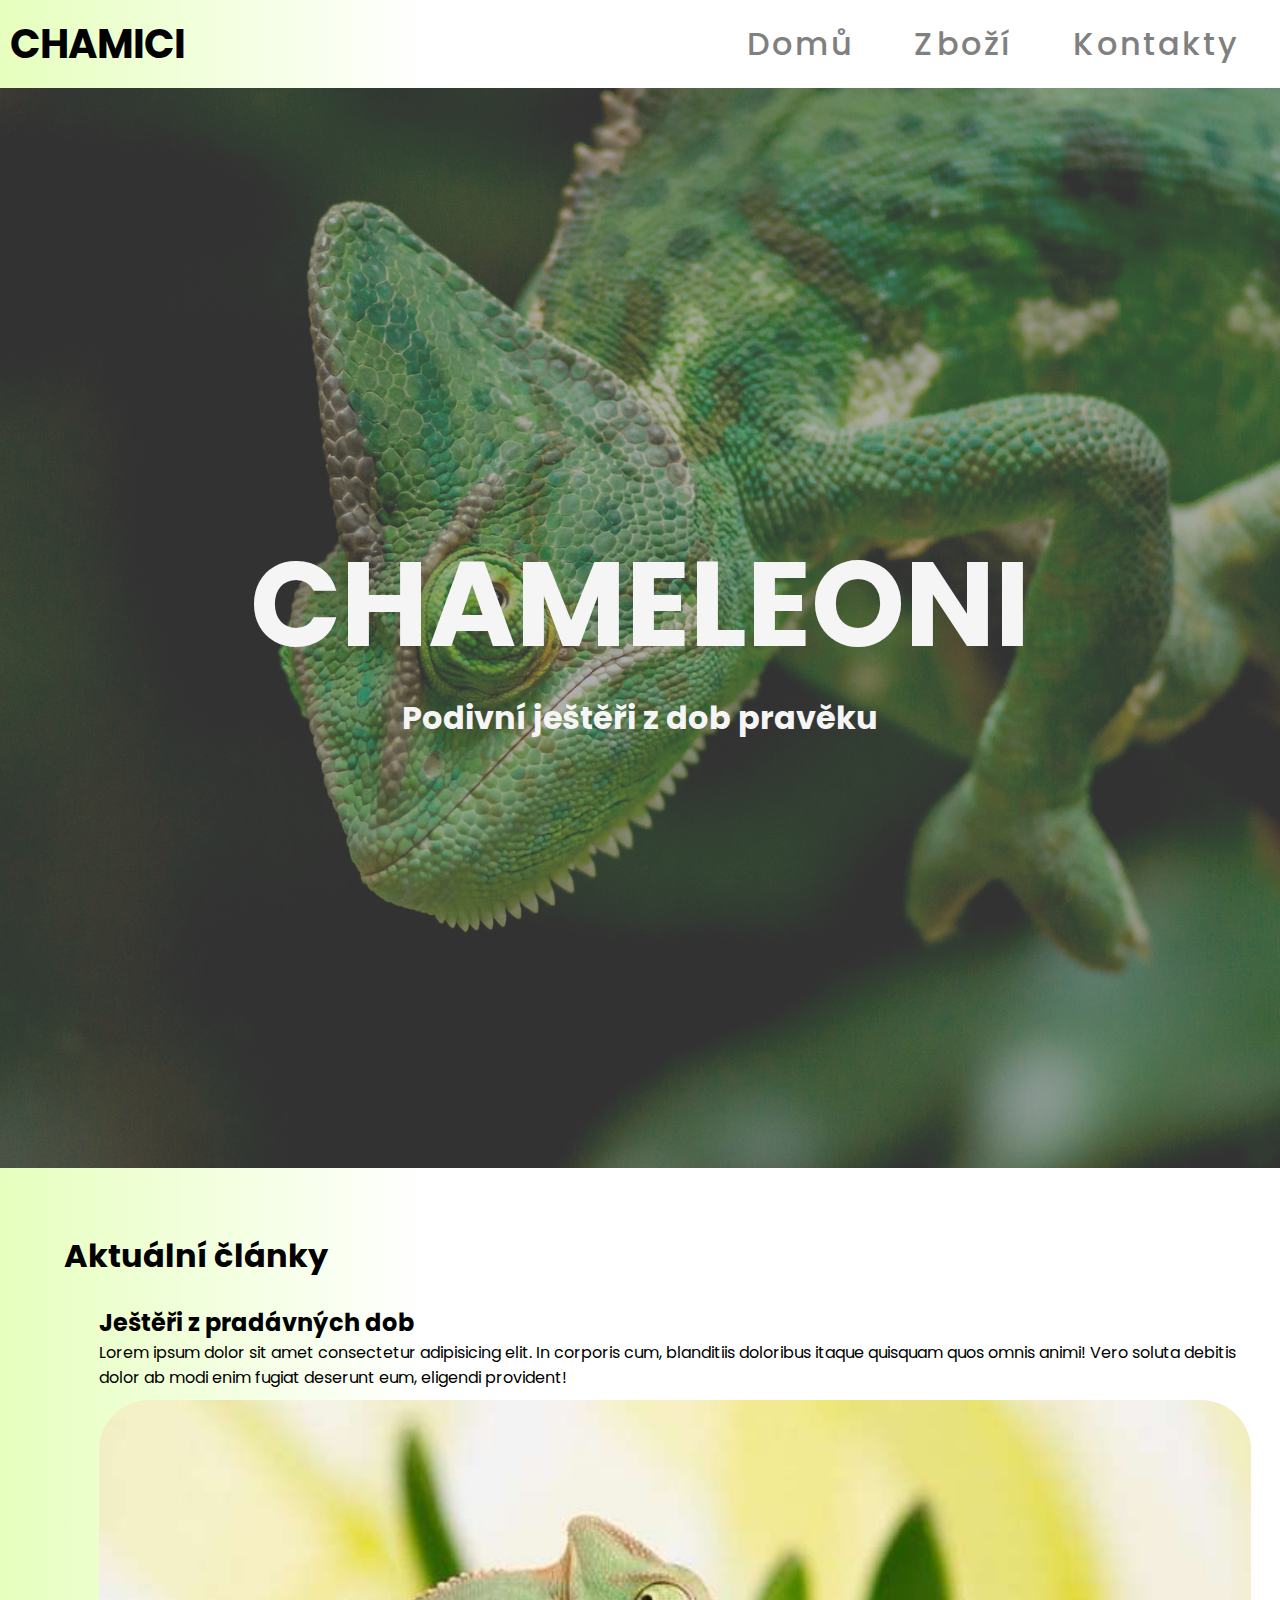
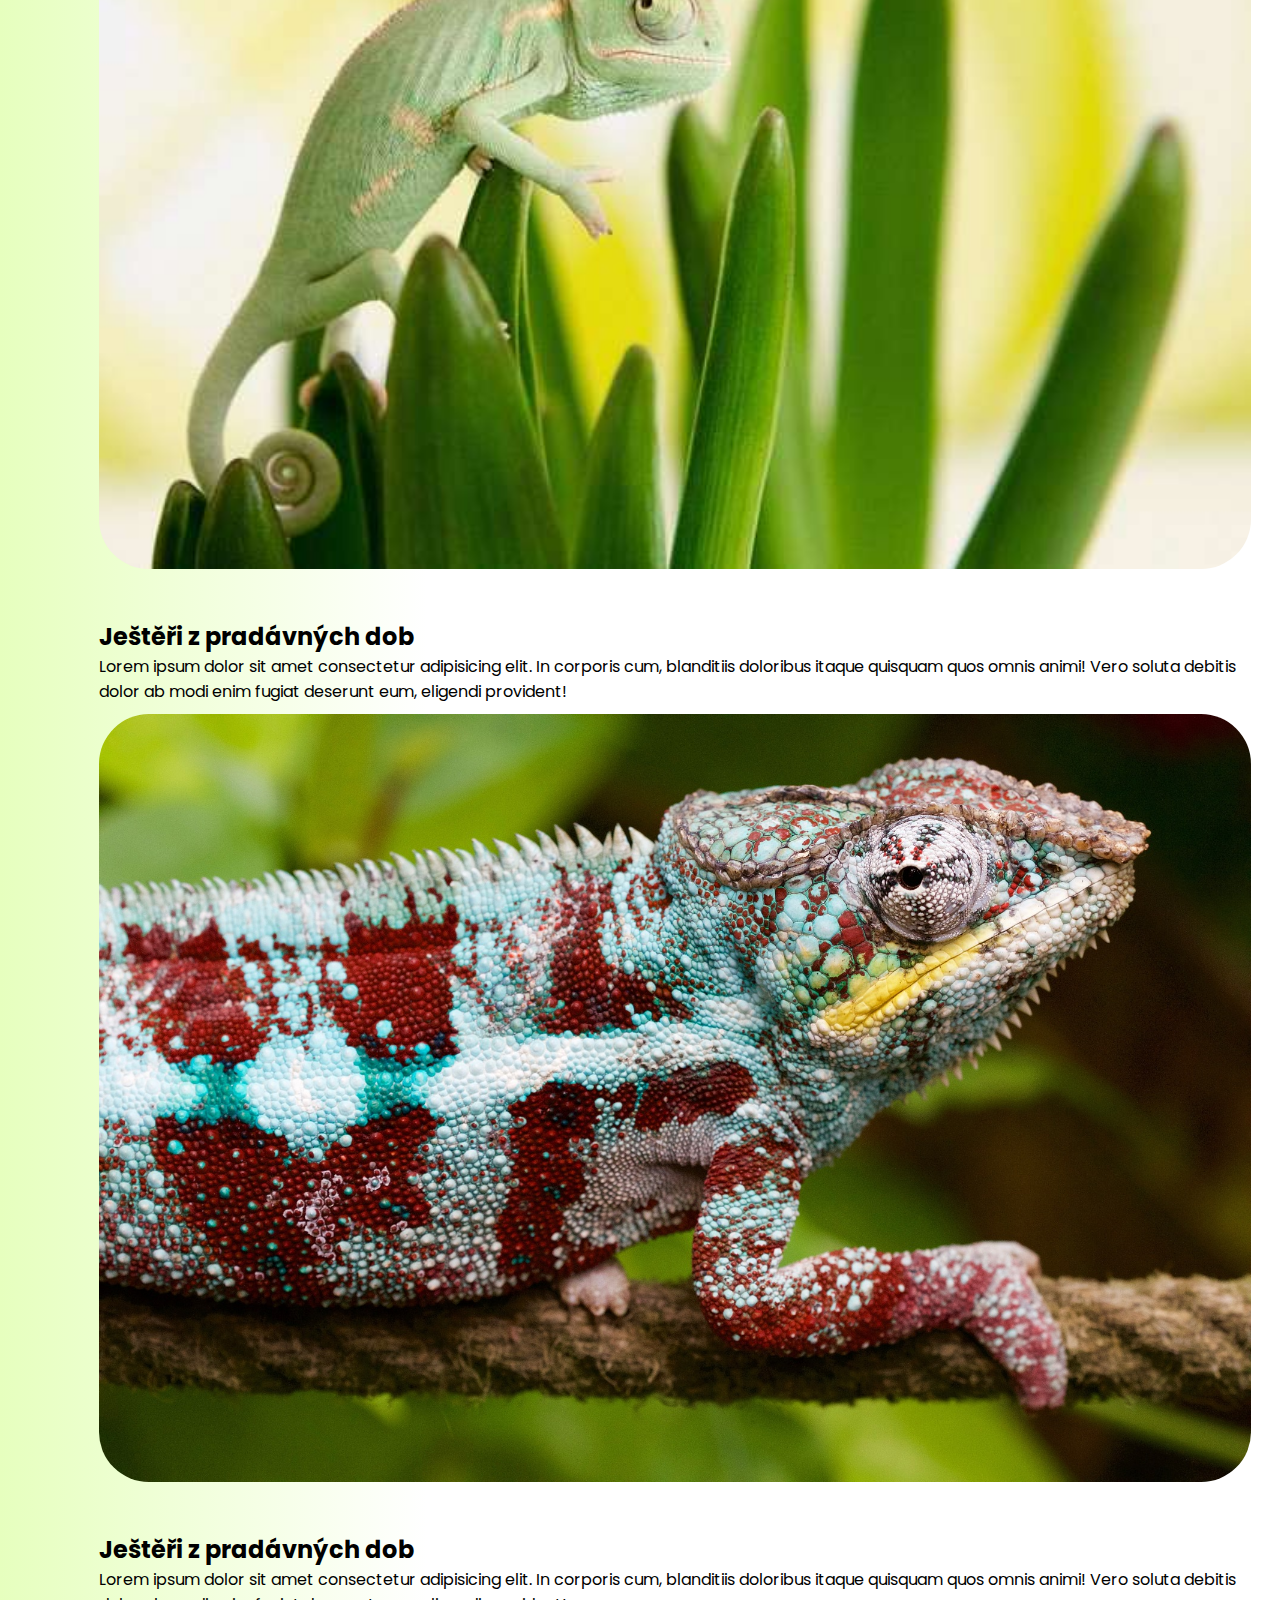
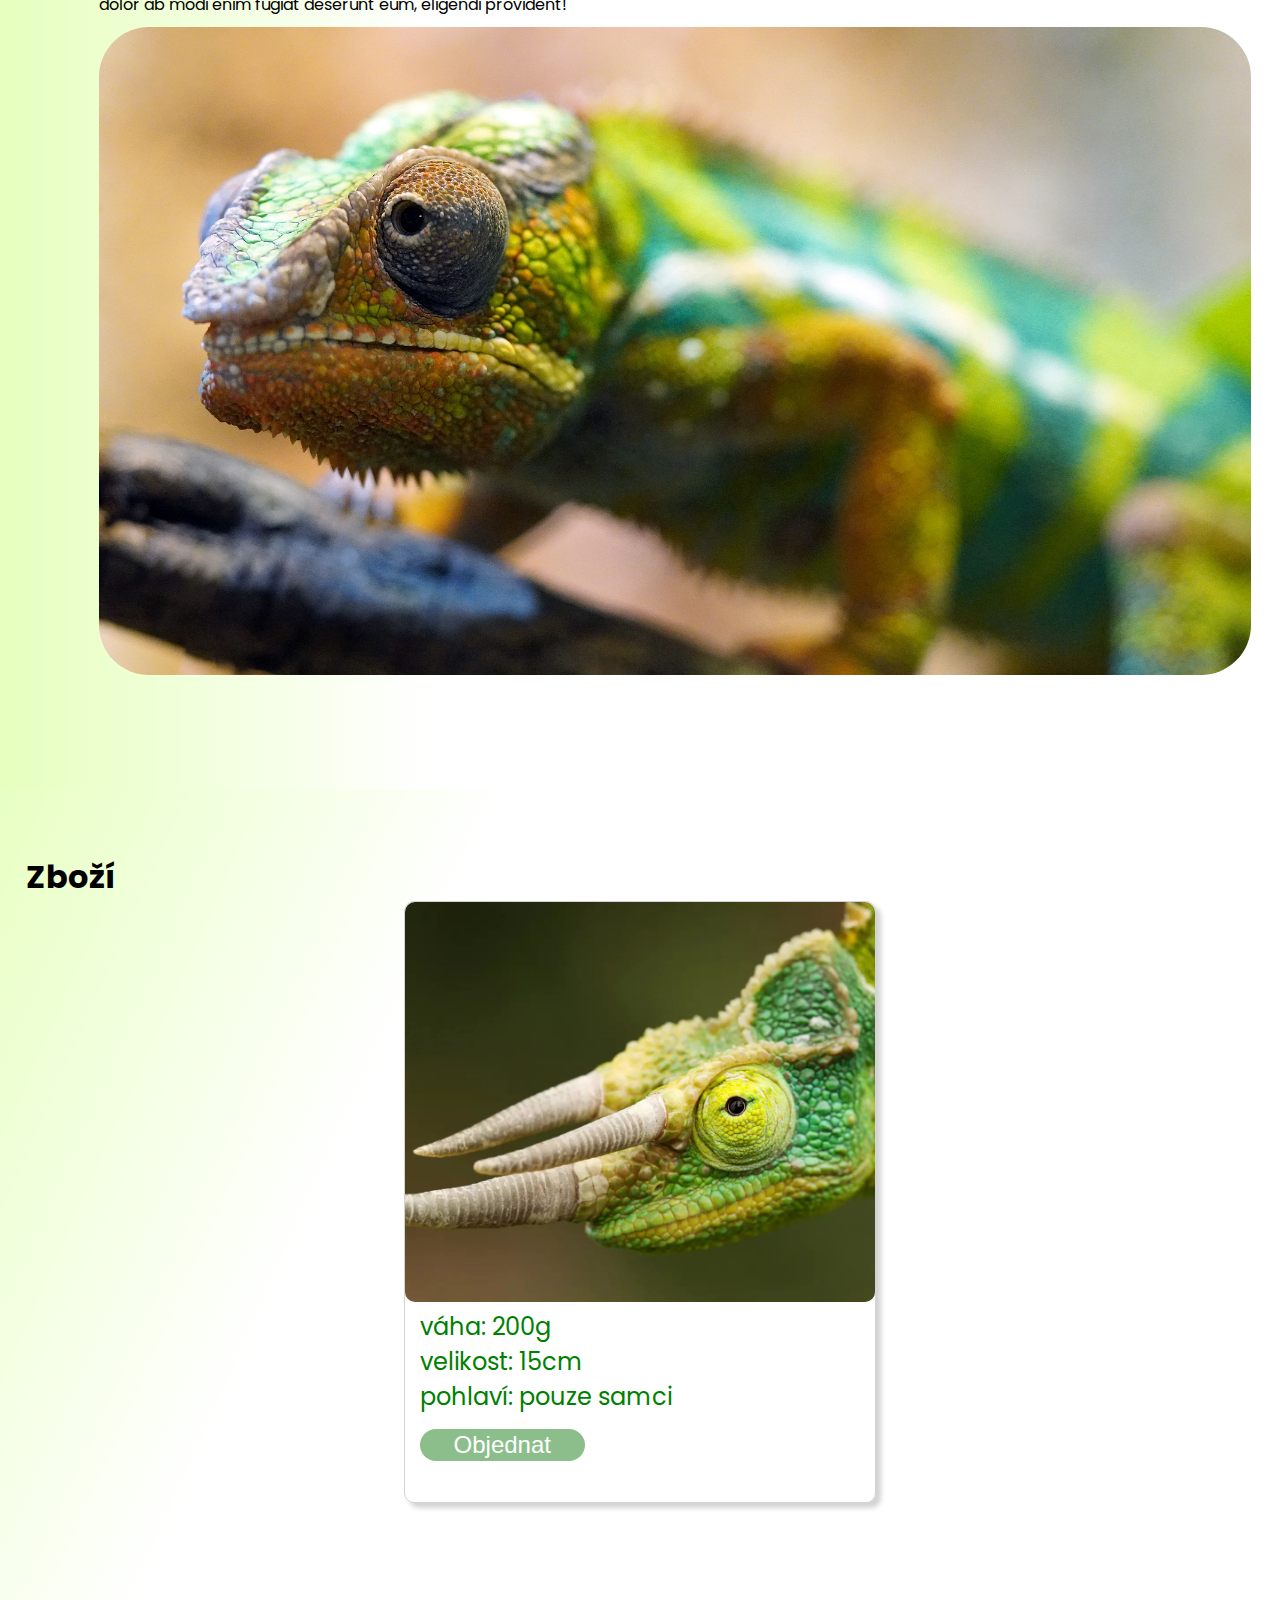
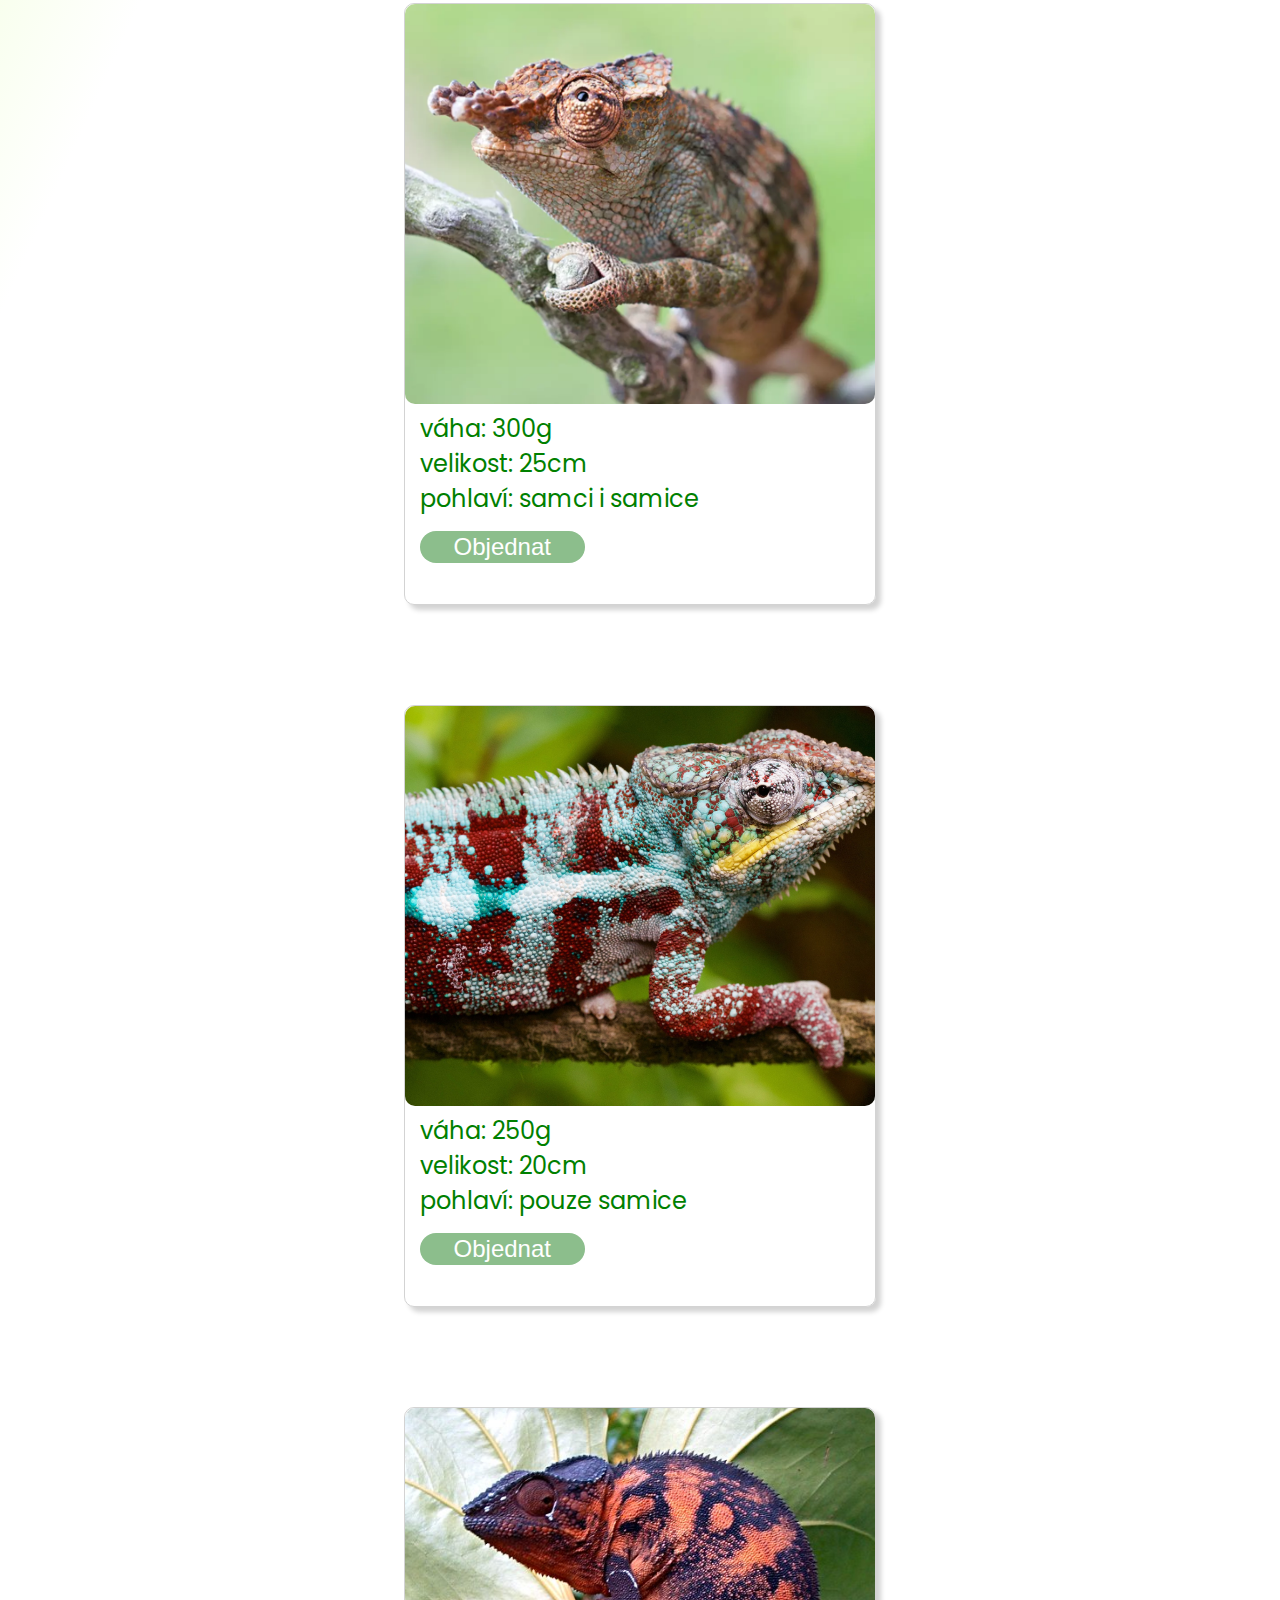
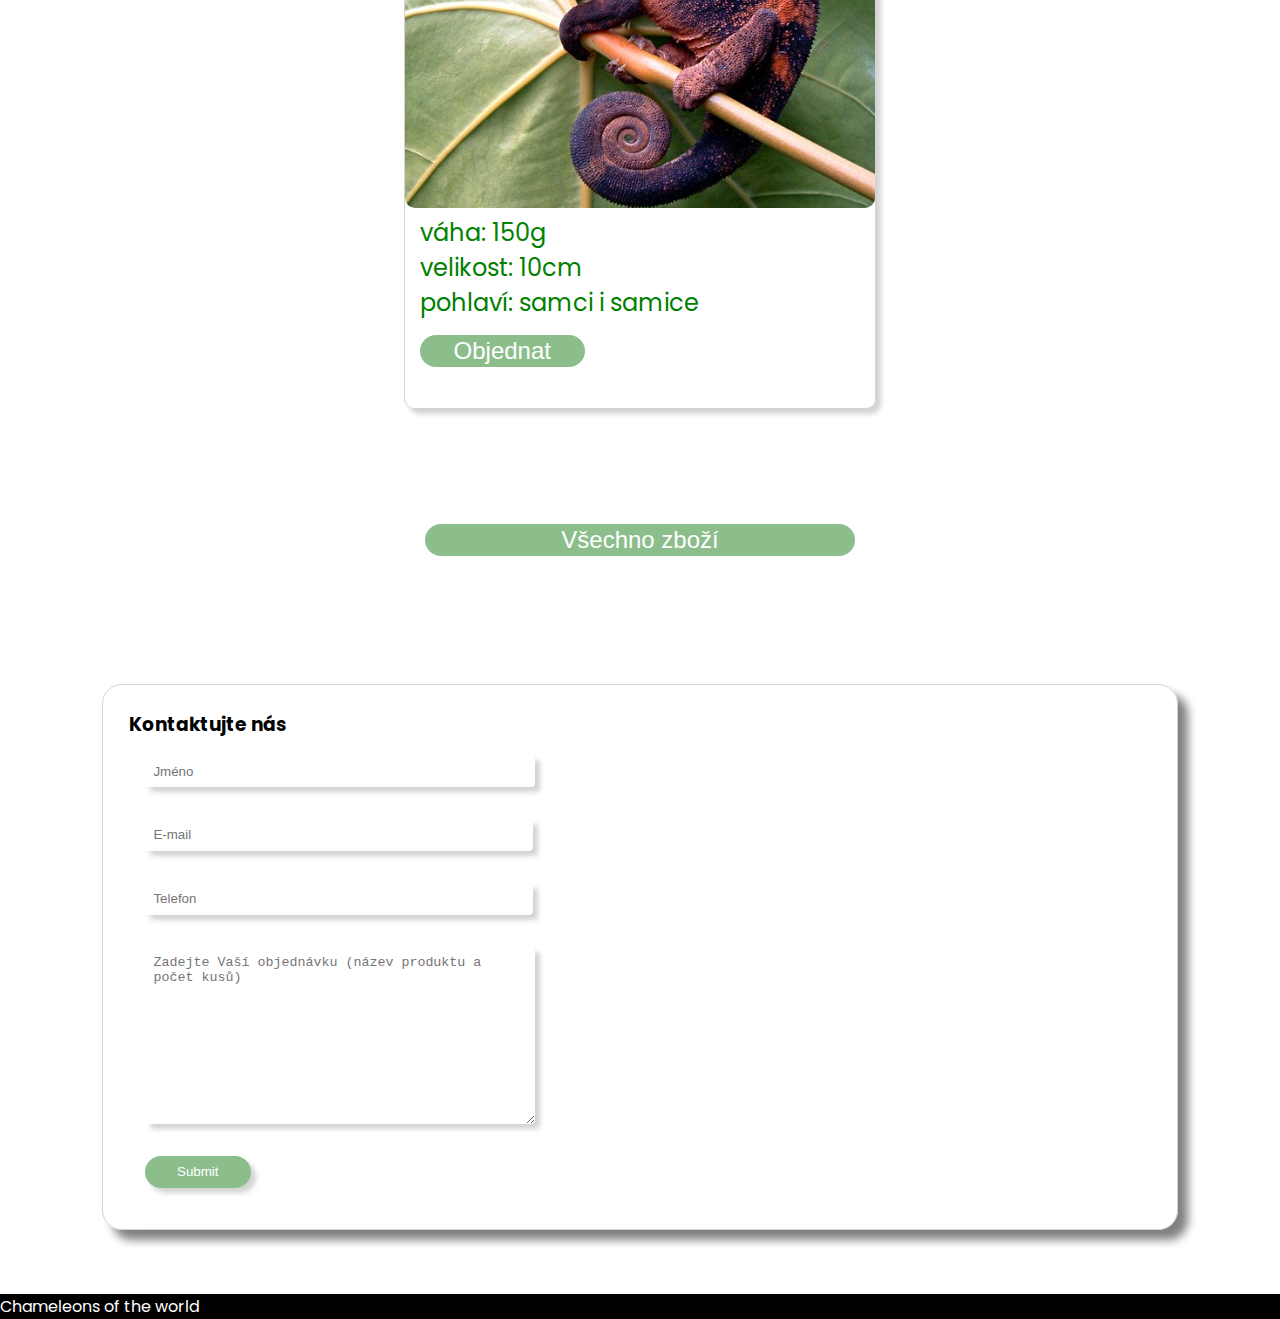
<file: Index.html>
<!DOCTYPE html>
<html lang="en">

<head>
    <meta charset="UTF-8">
    <meta name="viewport" content="width=device-width, initial-scale=1.0">
    <link rel="stylesheet" href="style.css">
</head>

<body>
    <section class="pozadi">
        <header>
            <nav>
                <h1>CHAMICI</h1>
                <div class="nav-list">
                    <ul>
                        <li><a href="index.html" data-after="Home">Domů</a></li>
                        <li><a href="zbozi.html" data-after="Zbozi">Zboží</a></li>
                        <li><a href="index.html#kontakty" data-after="Kontakty">Kontakty</a></li>
                    </ul>
                </div>
            </nav>
        </header>

        <section id="hero">
            <div class="hero-container">
                <h2>CHAMELEONI</h2>
                <h3>Podivní ještěři z dob pravěku</h3>
            </div>
        </section>
        <section class="text" id="text">
            <h4>Aktuální články</h4>
            <article>
                <a href="clanek.html">
                    <div class="clanek">
                        <h5>Ještěři z pradávných dob</h5>
                        <p>Lorem ipsum dolor sit amet consectetur adipisicing elit. In corporis cum, blanditiis
                            doloribus itaque quisquam quos omnis animi! Vero soluta debitis dolor ab modi enim fugiat
                            deserunt eum, eligendi provident!</p>
                        <img src="jemenak.jpg">
                    </div>
                </a>
                <a href="clanek.html">
                    <div class="clanek">
                        <h5>Ještěři z pradávných dob</h5>
                        <p>Lorem ipsum dolor sit amet consectetur adipisicing elit. In corporis cum, blanditiis
                            doloribus itaque quisquam quos omnis animi! Vero soluta debitis dolor ab modi enim fugiat
                            deserunt eum, eligendi provident!</p>
                        <img src="nature-1643681_1920.jpg">
                    </div>
                </a>
                <a href="clanek.html">
                    <div class="clanek">
                        <h5>Ještěři z pradávných dob</h5>
                        <p>Lorem ipsum dolor sit amet consectetur adipisicing elit. In corporis cum, blanditiis
                            doloribus itaque quisquam quos omnis animi! Vero soluta debitis dolor ab modi enim fugiat
                            deserunt eum, eligendi provident!</p>
                        <img src="reptile-7722810_1920.jpg">
                    </div>

                </a>
            </article>
        </section>
    </section>
    <section class="druhy" id="druhy">
        <h4>Zboží</h4>
        <article class="obrazky">
            <div class="obrazek">
                <a><img src="trioceros.webp"></a>
                <p>váha: 200g</p>
                <p>velikost: 15cm</p>
                <p>pohlaví: pouze samci</p>
                <a href="#kontakty"><button>Objednat</button></a>
            </div>
            <div class="obrazek">
                <a><img src="brachy.webp"></a>
                <p>váha: 300g</p>
                <p>velikost: 25cm</p>
                <p>pohlaví: samci i samice</p>
                <a href="#kontakty"><button>Objednat</button></a>
            </div>
            <div class="obrazek">
                <a><img src="nature-1643681_1920.jpg"></a>
                <p>váha: 250g</p>
                <p>velikost: 20cm</p>
                <p>pohlaví: pouze samice</p>
                <a href="#kontakty"><button>Objednat</button></a>
            </div>
            <div class="obrazek">
                <a><img src="Chameleon02.jpg"></a>
                <p>váha: 150g</p>
                <p>velikost: 10cm</p>
                <p>pohlaví: samci i samice</p>
                <a href="#kontakty"><button>Objednat</button></a>
            </div>
        </article>
        <a href="zbozi.html" class="idk"><button>Všechno zboží</button></a>
    </section>
    <section class="kon-container" id="kontakty">
        <form method="GET" action="">
            <div class="input">
                <h3>Kontaktujte nás</h3>
                <input type="text" name="jmeno" placeholder="Jméno" required>
                <div class="kontaky">
                    <input type="email" class="input2" name="email" placeholder="E-mail" required>
                    <input type="tel" class="input2" name="telefon" placeholder="Telefon">
                </div>
                <textarea name="Dlouhý text" placeholder="Zadejte Vaší objednávku (název produktu a počet kusů)"
                    required></textarea>
                <input type="submit" placeholder="Odeslat">
            </div>
        </form>
        <iframe
            src="https://www.google.com/maps/embed?pb=!1m18!1m12!1m3!1d906.0303357225592!2d15.779240772508235!3d50.03682662131389!2m3!1f0!2f0!3f0!3m2!1i1024!2i768!4f13.1!3m3!1m2!1s0x470dcced2c0f99a9%3A0x13e68abed8193137!2sSP%C5%A0E%20a%20VO%C5%A0%20Pardubice!5e0!3m2!1scs!2scz!4v1681191741926!5m2!1scs!2scz"
            width="600" height="450" style="border:0;" allowfullscreen="" loading="lazy"
            referrerpolicy="no-referrer-when-downgrade"></iframe>
    </section>

    <footer>
        <p>Chameleons of the world</p>
    </footer>
</body>
</file>
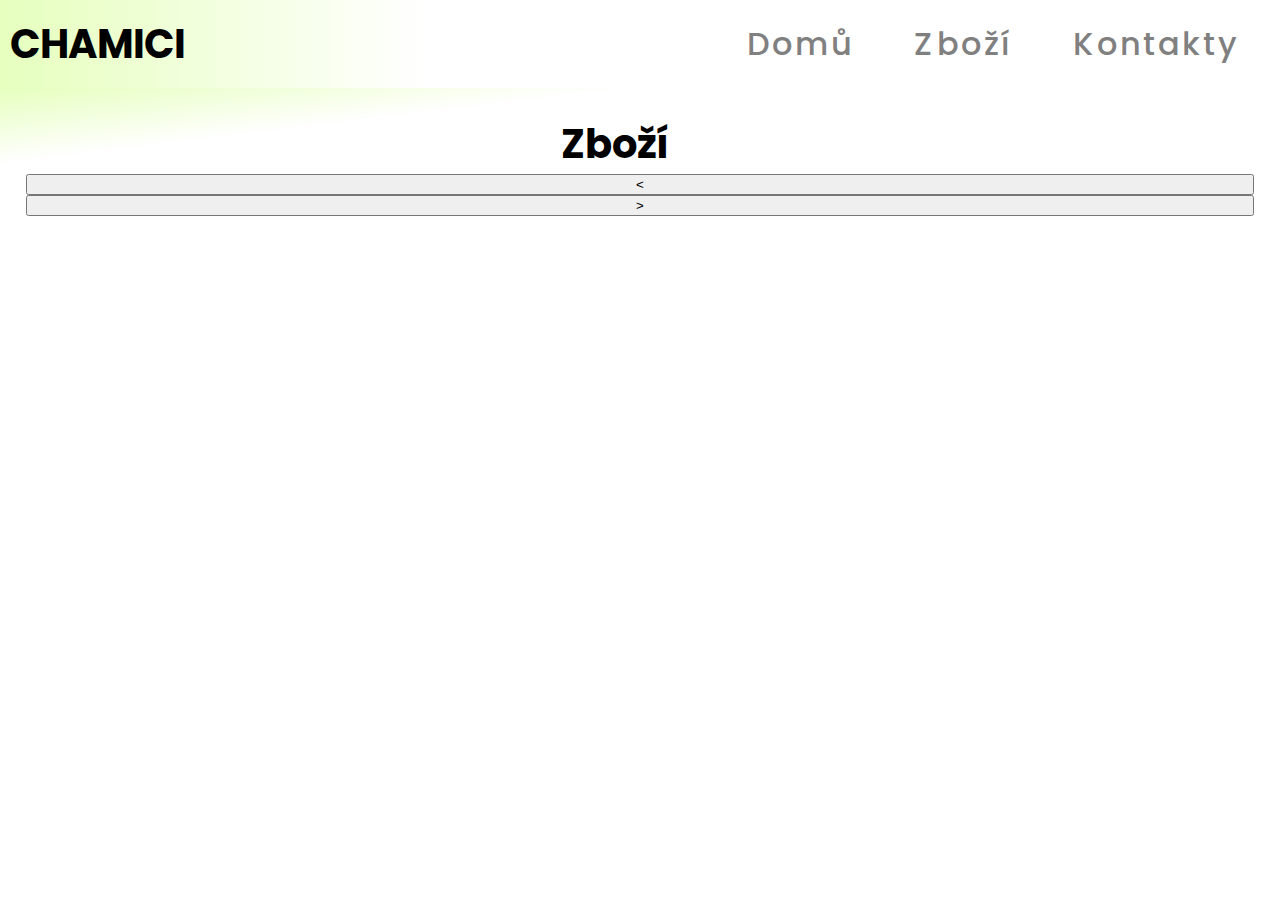
<file: zbozi.html>
<!DOCTYPE html>
<html lang="en">

<head>
    <meta charset="UTF-8">
    <meta name="viewport" content="width=device-width, initial-scale=1.0">
    <link rel="stylesheet" href="style.css">
    <script src="javascript.js" defer></script>
</head>

<body>
    <section class="pozadi">
        <header>
            <nav>
                <h1>CHAMICI</h1>
                <div class="nav-list">
                    <ul>
                        <li><a href="index.html" data-after="Home">Domů</a></li>
                        <li><a href="zbozi.html" data-after="Zbozi">Zboží</a></li>
                        <li><a href="index.html#kontakty" data-after="Kontakty">Kontakty</a></li>
                    </ul>
                </div>
            </nav>
        </header>
        <section class="druhyy" id="druhy">
            <div class="nadpis">
            <h4>Zboží</h4>
            </div>
            <button id="back"><</button>
            <button id="forward">></button>
            <article class="obrazky">
                <div class="obrazek">
                    <a><img src="trioceros.webp"></a>
                    <p>váha: 200g</p>
                    <p>velikost: 15cm</p>
                    <p>pohlaví: pouze samci</p>
                    <p class="cena">Cena v $: 24</p>
                    <a href="index.html#kontakty"><button>Objednat</button></a>
                </div>
                <div class="obrazek">
                    <a><img src="brachy.webp"></a>
                    <p>váha: 300g</p>
                    <p>velikost: 25cm</p>
                    <p>pohlaví: samci i samice</p>
                    <p class="cena">Cena v $: 50</p>
                    <a href="index.html#kontakty"><button>Objednat</button></a>
                </div>
                <div class="obrazek">
                    <a><img src="nature-1643681_1920.jpg"></a>
                    <p>váha: 250g</p>
                    <p>velikost: 20cm</p>
                    <p>pohlaví: pouze samice</p>
                    <p class="cena">Cena v $: 12300</p>
                    <a href="index.html#kontakty"><button>Objednat</button></a>
                </div>
                <div class="obrazek">
                    <a><img src="Chameleon02.jpg"></a>
                    <p>váha: 150g</p>
                    <p>velikost: 10cm</p>
                    <p>pohlaví: samci i samice</p>
                    <p class="cena">Cena v $: 10</p>
                    <a href="index.html#kontakty"><button>Objednat</button></a>
                </div>
            </article>
                        <article class="obrazky">
                <div class="obrazek">
                    <a><img src="trioceros.webp"></a>
                    <p>váha: 200g</p>
                    <p>velikost: 15cm</p>
                    <p>pohlaví: pouze samci</p>
                    <p class="cena">Cena v $: 26</p>
                    <a href="index.html#kontakty"><button>Objednat</button></a>
                </div>
                <div class="obrazek">
                    <a><img src="brachy.webp"></a>
                    <p>váha: 300g</p>
                    <p>velikost: 25cm</p>
                    <p>pohlaví: samci i samice</p>
                    <p class="cena">Cena v $: 50</p>
                    <a href="index.html#kontakty"><button>Objednat</button></a>
                </div>
                <div class="obrazek">
                    <a><img src="nature-1643681_1920.jpg"></a>
                    <p>váha: 250g</p>
                    <p>velikost: 20cm</p>
                    <p>pohlaví: pouze samice</p>
                    <p class="cena">Cena v $: 12500</p>
                    <a href="index.html#kontakty"><button>Objednat</button></a>
                </div>
                <div class="obrazek">
                    <a><img src="Chameleon02.jpg"></a>
                    <p>váha: 150g</p>
                    <p>velikost: 10cm</p>
                    <p>pohlaví: samci i samice</p>
                    <p class="cena">Cena v $: 10</p>
                    <a href="index.html#kontakty"><button>Objednat</button></a>
                </div>
            </article>
                        <article class="obrazky">
                <div class="obrazek">
                    <a><img src="trioceros.webp"></a>
                    <p>váha: 200g</p>
                    <p>velikost: 15cm</p>
                    <p>pohlaví: pouze samci</p>
                    <p class="cena">Cena v $: 84</p>
                    <a href="index.html#kontakty"><button>Objednat</button></a>
                </div>
                <div class="obrazek">
                    <a><img src="brachy.webp"></a>
                    <p>váha: 300g</p>
                    <p>velikost: 25cm</p>
                    <p>pohlaví: samci i samice</p>
                    <p class="cena">Cena v $: 50</p>
                    <a href="index.html#kontakty"><button>Objednat</button></a>
                </div>
                <div class="obrazek">
                    <a><img src="nature-1643681_1920.jpg"></a>
                    <p>váha: 250g</p>
                    <p>velikost: 20cm</p>
                    <p>pohlaví: pouze samice</p>
                    <p class="cena">Cena v $: 2</p>
                    <a href="index.html#kontakty"><button>Objednat</button></a>
                </div>
                <div class="obrazek">
                    <a><img src="Chameleon02.jpg"></a>
                    <p>váha: 150g</p>
                    <p>velikost: 10cm</p>
                    <p>pohlaví: samci i samice</p>
                    <p class="cena">Cena v $: 10</p>
                    <a href="index.html#kontakty"><button>Objednat</button></a>
                </div>
            </article>
                        <article class="obrazky">
                <div class="obrazek">
                    <a><img src="trioceros.webp"></a>
                    <p>váha: 200g</p>
                    <p>velikost: 15cm</p>
                    <p>pohlaví: pouze samci</p>
                    <p class="cena">Cena v $: 85</p>
                    <a href="index.html#kontakty"><button>Objednat</button></a>
                </div>
                <div class="obrazek">
                    <a><img src="brachy.webp"></a>
                    <p>váha: 300g</p>
                    <p>velikost: 25cm</p>
                    <p>pohlaví: samci i samice</p>
                    <p class="cena">Cena v $: 50</p>
                    <a href="index.html#kontakty"><button>Objednat</button></a>
                </div>
                <div class="obrazek">
                    <a><img src="nature-1643681_1920.jpg"></a>
                    <p>váha: 250g</p>
                    <p>velikost: 20cm</p>
                    <p>pohlaví: pouze samice</p>
                    <p class="cena">Cena v $: 8</p>
                    <a href="index.html#kontakty"><button>Objednat</button></a>
                </div>
                <div class="obrazek">
                    <a><img src="Chameleon02.jpg"></a>
                    <p>váha: 150g</p>
                    <p>velikost: 10cm</p>
                    <p>pohlaví: samci i samice</p>
                    <p class="cena">Cena v $: 10</p>
                    <a href="index.html#kontakty"><button>Objednat</button></a>
                </div>
            </article>
                        <article class="obrazky">
                <div class="obrazek">
                    <a><img src="trioceros.webp"></a>
                    <p>váha: 200g</p>
                    <p>velikost: 15cm</p>
                    <p>pohlaví: pouze samci</p>
                    <p class="cena">Cena v $: 82</p>
                    <a href="index.html#kontakty"><button>Objednat</button></a>
                </div>
                <div class="obrazek">
                    <a><img src="brachy.webp"></a>
                    <p>váha: 300g</p>
                    <p>velikost: 25cm</p>
                    <p>pohlaví: samci i samice</p>
                    <p class="cena">Cena v $: 50</p>
                    <a href="index.html#kontakty"><button>Objednat</button></a>
                </div>
                <div class="obrazek">
                    <a><img src="nature-1643681_1920.jpg"></a>
                    <p>váha: 250g</p>
                    <p>velikost: 20cm</p>
                    <p>pohlaví: pouze samice</p>
                    <p class="cena">Cena v $: 654</p>
                    <a href="index.html#kontakty"><button>Objednat</button></a>
                </div>
                <div class="obrazek">
                    <a><img src="Chameleon02.jpg"></a>
                    <p>váha: 150g</p>
                    <p>velikost: 10cm</p>
                    <p>pohlaví: samci i samice</p>
                    <p class="cena">Cena v $: 10</p>
                    <a href="index.html#kontakty"><button>Objednat</button></a>
                </div>
            </article>
                        <article class="obrazky">
                <div class="obrazek">
                    <a><img src="trioceros.webp"></a>
                    <p>váha: 200g</p>
                    <p>velikost: 15cm</p>
                    <p>pohlaví: pouze samci</p>
                    <p class="cena">Cena v $: 21</p>
                    <a href="index.html#kontakty"><button>Objednat</button></a>
                </div>
                <div class="obrazek">
                    <a><img src="brachy.webp"></a>
                    <p>váha: 300g</p>
                    <p>velikost: 25cm</p>
                    <p>pohlaví: samci i samice</p>
                    <p class="cena">Cena v $: 50</p>
                    <a href="index.html#kontakty"><button>Objednat</button></a>
                </div>
                <div class="obrazek">
                    <a><img src="nature-1643681_1920.jpg"></a>
                    <p>váha: 250g</p>
                    <p>velikost: 20cm</p>
                    <p>pohlaví: pouze samice</p>
                    <p class="cena">Cena v $: 274</p>
                    <a href="index.html#kontakty"><button>Objednat</button></a>
                </div>
                <div class="obrazek">
                    <a><img src="Chameleon02.jpg"></a>
                    <p>váha: 150g</p>
                    <p>velikost: 10cm</p>
                    <p>pohlaví: samci i samice</p>
                    <p class="cena">Cena v $: 10</p>
                    <a href="index.html#kontakty"><button>Objednat</button></a>
                </div>
            </article>
                        <article class="obrazky">
                <div class="obrazek">
                    <a><img src="trioceros.webp"></a>
                    <p>váha: 200g</p>
                    <p>velikost: 15cm</p>
                    <p>pohlaví: pouze samci</p>
                    <p class="cena">Cena v $: 51</p>
                    <a href="index.html#kontakty"><button>Objednat</button></a>
                </div>
                <div class="obrazek">
                    <a><img src="brachy.webp"></a>
                    <p>váha: 300g</p>
                    <p>velikost: 25cm</p>
                    <p>pohlaví: samci i samice</p>
                    <p class="cena">Cena v $: 50</p>
                    <a href="index.html#kontakty"><button>Objednat</button></a>
                </div>
                <div class="obrazek">
                    <a><img src="nature-1643681_1920.jpg"></a>
                    <p>váha: 250g</p>
                    <p>velikost: 20cm</p>
                    <p>pohlaví: pouze samice</p>
                    <p class="cena">Cena v $: 24</p>
                    <a href="index.html#kontakty"><button>Objednat</button></a>
                </div>
                <div class="obrazek">
                    <a><img src="Chameleon02.jpg"></a>
                    <p>váha: 150g</p>
                    <p>velikost: 10cm</p>
                    <p>pohlaví: samci i samice</p>
                    <p class="cena">Cena v $: 10</p>
                    <a href="index.html#kontakty"><button>Objednat</button></a>
                </div>
            </article>
                        <article class="obrazky">
                <div class="obrazek">
                    <a><img src="trioceros.webp"></a>
                    <p>váha: 200g</p>
                    <p>velikost: 15cm</p>
                    <p>pohlaví: pouze samci</p>
                    <p class="cena">Cena v $: 566</p>
                    <a href="index.html#kontakty"><button>Objednat</button></a>
                </div>
                <div class="obrazek">
                    <a><img src="brachy.webp"></a>
                    <p>váha: 300g</p>
                    <p>velikost: 25cm</p>
                    <p>pohlaví: samci i samice</p>
                    <p class="cena">Cena v $: 50</p>
                    <a href="index.html#kontakty"><button>Objednat</button></a>
                </div>
                <div class="obrazek">
                    <a><img src="nature-1643681_1920.jpg"></a>
                    <p>váha: 250g</p>
                    <p>velikost: 20cm</p>
                    <p>pohlaví: pouze samice</p>
                    <p class="cena">Cena v $: 123</p>
                    <a href="index.html#kontakty"><button>Objednat</button></a>
                </div>
                <div class="obrazek">
                    <a><img src="Chameleon02.jpg"></a>
                    <p>váha: 150g</p>
                    <p>velikost: 10cm</p>
                    <p>pohlaví: samci i samice</p>
                    <p class="cena">Cena v $: 10</p>
                    <a href="index.html#kontakty"><button>Objednat</button></a>
                </div>
            </article>
                        <article class="obrazky">
                <div class="obrazek">
                    <a><img src="trioceros.webp"></a>
                    <p>váha: 200g</p>
                    <p>velikost: 15cm</p>
                    <p>pohlaví: pouze samci</p>
                    <p class="cena">Cena v $: 526</p>
                    <a href="index.html#kontakty"><button>Objednat</button></a>
                </div>
                <div class="obrazek">
                    <a><img src="brachy.webp"></a>
                    <p>váha: 300g</p>
                    <p>velikost: 25cm</p>
                    <p>pohlaví: samci i samice</p>
                    <p class="cena">Cena v $: 50</p>
                    <a href="index.html#kontakty"><button>Objednat</button></a>
                </div>
                <div class="obrazek">
                    <a><img src="nature-1643681_1920.jpg"></a>
                    <p>váha: 250g</p>
                    <p>velikost: 20cm</p>
                    <p>pohlaví: pouze samice</p>
                    <p class="cena">Cena v $: 123</p>
                    <a href="index.html#kontakty"><button>Objednat</button></a>
                </div>
                <div class="obrazek">
                    <a><img src="Chameleon02.jpg"></a>
                    <p>váha: 150g</p>
                    <p>velikost: 10cm</p>
                    <p>pohlaví: samci i samice</p>
                    <p class="cena">Cena v $: 10</p>
                    <a href="index.html#kontakty"><button>Objednat</button></a>
                </div>
            </article>
                        <article class="obrazky">
                <div class="obrazek">
                    <a><img src="trioceros.webp"></a>
                    <p>váha: 200g</p>
                    <p>velikost: 15cm</p>
                    <p>pohlaví: pouze samci</p>
                    <p class="cena">Cena v $: 512</p>
                    <a href="index.html#kontakty"><button>Objednat</button></a>
                </div>
                <div class="obrazek">
                    <a><img src="brachy.webp"></a>
                    <p>váha: 300g</p>
                    <p>velikost: 25cm</p>
                    <p>pohlaví: samci i samice</p>
                    <p class="cena">Cena v $: 50</p>
                    <a href="index.html#kontakty"><button>Objednat</button></a>
                </div>
                <div class="obrazek">
                    <a><img src="nature-1643681_1920.jpg"></a>
                    <p>váha: 250g</p>
                    <p>velikost: 20cm</p>
                    <p>pohlaví: pouze samice</p>
                    <p class="cena">Cena v $: 123</p>
                    <a href="index.html#kontakty"><button>Objednat</button></a>
                </div>
                <div class="obrazek">
                    <a><img src="Chameleon02.jpg"></a>
                    <p>váha: 150g</p>
                    <p>velikost: 10cm</p>
                    <p>pohlaví: samci i samice</p>
                    <p class="cena">Cena v $: 10</p>
                    <a href="index.html#kontakty"><button>Objednat</button></a>
                </div>
            </article>
                        <article class="obrazky">
                <div class="obrazek">
                    <a><img src="trioceros.webp"></a>
                    <p>váha: 200g</p>
                    <p>velikost: 15cm</p>
                    <p>pohlaví: pouze samci</p>
                    <p class="cena">Cena v $: 12</p>
                    <a href="index.html#kontakty"><button>Objednat</button></a>
                </div>
                <div class="obrazek">
                    <a><img src="brachy.webp"></a>
                    <p>váha: 300g</p>
                    <p>velikost: 25cm</p>
                    <p>pohlaví: samci i samice</p>
                    <p class="cena">Cena v $: 50</p>
                    <a href="index.html#kontakty"><button>Objednat</button></a>
                </div>
                <div class="obrazek">
                    <a><img src="nature-1643681_1920.jpg"></a>
                    <p>váha: 250g</p>
                    <p>velikost: 20cm</p>
                    <p>pohlaví: pouze samice</p>
                    <p class="cena">Cena v $: 123</p>
                    <a href="index.html#kontakty"><button>Objednat</button></a>
                </div>
                <div class="obrazek">
                    <a><img src="Chameleon02.jpg"></a>
                    <p>váha: 150g</p>
                    <p>velikost: 10cm</p>
                    <p>pohlaví: samci i samice</p>
                    <p class="cena">Cena v $: 10</p>
                    <a href="index.html#kontakty"><button>Objednat</button></a>
                </div>
            </article>
                        <article class="obrazky">
                <div class="obrazek">
                    <a><img src="trioceros.webp"></a>
                    <p>váha: 200g</p>
                    <p>velikost: 15cm</p>
                    <p>pohlaví: pouze samci</p>
                    <p class="cena">Cena v $: 86</p>
                    <a href="index.html#kontakty"><button>Objednat</button></a>
                </div>
                <div class="obrazek">
                    <a><img src="brachy.webp"></a>
                    <p>váha: 300g</p>
                    <p>velikost: 25cm</p>
                    <p>pohlaví: samci i samice</p>
                    <p class="cena">Cena v $: 50</p>
                    <a href="index.html#kontakty"><button>Objednat</button></a>
                </div>
                <div class="obrazek">
                    <a><img src="nature-1643681_1920.jpg"></a>
                    <p>váha: 250g</p>
                    <p>velikost: 20cm</p>
                    <p>pohlaví: pouze samice</p>
                    <p class="cena">Cena v $: 123</p>
                    <a href="index.html#kontakty"><button>Objednat</button></a>
                </div>
                <div class="obrazek">
                    <a><img src="Chameleon02.jpg"></a>
                    <p>váha: 150g</p>
                    <p>velikost: 10cm</p>
                    <p>pohlaví: samci i samice</p>
                    <p class="cena">Cena v $: 10</p>
                    <a href="index.html#kontakty"><button>Objednat</button></a>
                </div>
            </article>
                        <article class="obrazky">
                <div class="obrazek">
                    <a><img src="trioceros.webp"></a>
                    <p>váha: 200g</p>
                    <p>velikost: 15cm</p>
                    <p>pohlaví: pouze samci</p>
                    <p class="cena">Cena v $: 100</p>
                    <a href="index.html#kontakty"><button>Objednat</button></a>
                </div>
                <div class="obrazek">
                    <a><img src="brachy.webp"></a>
                    <p>váha: 300g</p>
                    <p>velikost: 25cm</p>
                    <p>pohlaví: samci i samice</p>
                    <p class="cena">Cena v $: 50</p>
                    <a href="index.html#kontakty"><button>Objednat</button></a>
                </div>
                <div class="obrazek">
                    <a><img src="nature-1643681_1920.jpg"></a>
                    <p>váha: 250g</p>
                    <p>velikost: 20cm</p>
                    <p>pohlaví: pouze samice</p>
                    <p class="cena">Cena v $: 123</p>
                    <a href="index.html#kontakty"><button>Objednat</button></a>
                </div>
                <div class="obrazek">
                    <a><img src="Chameleon02.jpg"></a>
                    <p>váha: 150g</p>
                    <p>velikost: 10cm</p>
                    <p>pohlaví: samci i samice</p>
                    <p class="cena">Cena v $: 10</p>
                    <a href="index.html#kontakty"><button>Objednat</button></a>
                </div>
            </article>

        </section>
    </section>
</body>
</file>
<file: style.css>
@import url("https://fonts.googleapis.com/css2?family=Poppins:ital,wght@0,300;0,400;0,500;0,600;0,700;0,800;0,900;1,200;1,300;1,400;1,500;1,600;1,700;1,800;1,900&display=swap");


html {
    scroll-behavior: smooth;
}

* {
    margin: 0;
}

body {
    display: flex;
    flex-direction: column;
    justify-content: center;
    align-items: center;
    font-family: "Poppins", sans-serif;
    overflow-x: hidden;
    margin: 0px;
}

a {
    text-decoration: none;
    color: black;}

@media (max-width: 768px) {
    section {
        display: flex;
        flex-direction: column;
        padding-left: 25px;
    }

    header {
        display: flex;
        flex-direction: row;
        z-index: 1000;
        left: 0;
        top: 0;
        width: 100%;
        height: auto;
        background-image: linear-gradient(to right, rgb(230, 255, 190), white, white);
    }

    h1 {
        font-size: 2rem;
        margin: 0;
    }

    nav {
        display: flex;
        height: 100%;
        padding: 10px;
        width: 100%;

    }

    nav .nav-list {
        justify-content: center;
        align-items: center;
    }

    nav li {
        padding-top: 40px;
        list-style-type: none;
    }

    nav a {
        text-decoration: none;
        font-size: 1.5rem;
        color: grey;
    }

    #hero {
        display: flex;
        background-image: url(chameleon-6307349_1920.jpg);
        background-size: cover;
        background-repeat: no-repeat;
        background-position: top center;
        position: relative;
        z-index: 1;
        height: 500px;
        width: 100%;
        justify-content: center;
        align-items: center;
    }

    #hero .hero-container {
        display: flex;
        flex-direction: column;
        align-items: center;
        font-size: 3rem;
        position: relative;
        color: white;
    }

    #hero h3 {
        display: block;
        width: 100;
        font-size: 1rem;
        position: relative;
        color: white;
        align-items: center;

    }

    .text {
        display: flex;
        background-color: lightgrey;
    }

    .text article {
        width: 90%;
        justify-content: center;
    }

    .text h4 {
        font-size: 2rem;
    }

    .text img {
        width: 80%;
        justify-items: center;
    }

    .druhy {
        display: flex;
        justify-content: space-between;
    }

    .druhy .obrazky {
        justify-content: center;
    }

    .druhy img {
        object-fit: contain;
        width: 80%;
    }
}

section {
    display: flex;
    flex-direction: row;
}

section.pozadi {
    background-image: linear-gradient(to right, rgb(230, 255, 190), white, white,white);
    flex-direction: column;
    padding: 0;
    width: 100%;
}

header {
    z-index: 1000;
    display: flex;
    flex-direction: row;
    align-items: center;
    left: 0;
    top: 0;
    width: 100%;
    height: auto;
}

h1 {
    font-size: 2.5rem;
    margin: 0;
}

nav {
    display: flex;
    padding: 10px;
    justify-content: space-between;
    width: 100%;
    align-items: center;
}

header .nav-list ul {
    list-style: none;
    top: 0;
    display: flex;
    z-index: 1;
    overflow-x: hidden;
    transition: 0.5s ease left;
    height: 68px;
    align-items: center;
    padding: 0;
}

header .nav-list ul a {
    font-size: 2rem;
    font-weight: 500;
    letter-spacing: 0.2rem;
    text-decoration: none;
    padding: 0px 30px 0px 30px;
    display: block;
    color: grey;
}

#hero {
    display: flex;
    background-image: url(chameleon-6307349_1920.jpg);
    background-size: cover;
    background-repeat: no-repeat;
    background-position: top center;
    position: relative;
    z-index: 1;
    height: 1080px;
    width: 100%;
    justify-content: center;
    align-items: center;
    padding: 0;
}

#hero .hero-container {
    display: flex;
    flex-direction: column;
    align-items: center;
    justify-content: center;
    font-size: 5rem;
    position: relative;
    background-color: rgba(99, 99, 99, 0.504);
    color: whitesmoke;
    height: 1080px;
    width: 100%;
}

#hero h3 {
    display: block;
    width: 100;
    font-size: 2rem;
    position: relative;
    color: whitesmoke;
    align-items: center;

}

.text#text {
    display: flex;
    padding: 5%;
    flex-direction: column;
}

.text#text article {
    display: flex;
    width: 100%;
    margin-left: 3%;
    justify-content: center;
    flex-direction: row;
    justify-content: space-between;
}

.text#text h4 {
    padding-bottom: 25px;
}

h4 {
    font-size: 2rem;
}

h5 {
    font-size: 1.5rem;
}

.text#text img {
    width: 100%;
    justify-items: center;
    border-radius: 50px;
    margin-top: 10px;
    height: 270px;
}

.text#text div.clanek {
    display: flex;
    flex-direction: column;
    width: 80%;
}

section.druhy#druhy {
    display: flex;
    flex-direction: column;
    padding: 5%;
    width: 96%;
    background-image: linear-gradient(to bottom right, rgb(230, 255, 190), white, white, white, white, white);
}

.druhy#druhy .obrazky {
    display: flex;
    justify-content: space-between;
    width: 100%;
    margin-right: 10%;
}

.druhy#druhy .obrazky .obrazek {
    height: 500px;
    box-shadow: 5px 5px 5px lightgrey;
    border: 1px solid lightgrey;
    border-radius: 10px;
}

.druhy#druhy .obrazky .obrazek p {
    padding-left: 15px;
    color: green;
    font-size: 1.5rem;
}

.druhy#druhy .idk {
    display: flex;
    justify-content: center;
}

.druhy#druhy a button {
    margin-top: 15px;
    padding: 2px;
    font-size: 1.5rem;
    width: 35%;
    background-color: rgb(140, 190, 140);
    color: white;
    border: none;
    border-radius: 40px;
    justify-content: baseline;
}

.druhy#druhy .obrazky .obrazek button {
    margin-left: 15px;
    padding: 2px;
    font-size: 1.5rem;
    width: 35%;
    background-color: rgb(140, 190, 140);
    color: white;
    border: none;
    border-radius: 40px;
    justify-content: flex-start;
}

.druhy#druhy img {
    object-fit: cover;
    height: 300px;
    width: 370px;
    border-radius: 10px;
}

.kon-container {
    display: flex;
    flex-direction: row;
    padding: 2%;
    margin: 5%;
    border-radius: 20px;
    box-shadow: 10px 10px 10px grey;
    border: 1px solid lightgrey;
}

.input {
    display: flex;
    flex-direction: column;
    width: 100%;
    max-width: 100%;
}

input,
textarea {
    padding: 2%;
    margin: 1rem;
    background-color: white;
    color: black;
    border: 0;
    border-radius: 4px;
    box-shadow: 5px 5px 5px lightgrey;
}

textarea {
    height: 10rem;
}


.input2 {
    width: 88%;
}

input[type=submit] {
    background-color: rgb(140, 190, 140);
    color: white;
    cursor: pointer;
    border-radius: 40px;
    width: 25%;
}


.kontakty {
    display: flex;
    flex-direction: row;
    width: 100%;
    justify-content: space-between;
}


.mapa {
    margin: 60px;
}

.texts#text {
    display: flex;
    background-color: rgba(235, 235, 235, 0.3);
    padding: 2%;
    flex-direction: column;
    height: 800px;
}

.texts#text article {
    display: flex;
    width: 100%;
    justify-content: center;
    flex-direction: row;
    justify-content: space-between;
}

.texts#text h4 {
    display: flex;
    padding-bottom: 25px;
    justify-content: center;
    font-size: 3rem;
}

.texts#text img {
    width: 390px;
    justify-items: center;
    border-radius: 50px;
    height: 270px;
}

.texts#text div.clanek {
    display: flex;
    flex-direction: column;
    width: 80%;
}

.texts#text button {
    margin-top: 15px;
    padding: 5px;
    font-size: 1.5rem;
    width: 35%;
    background-color: rgb(140, 190, 140);
    color: white;
    border: none;
    border-radius: 40px;
}

.clanekk {
    display: flex;
    flex-direction: column;
    justify-content: center;
}

.clanekk .obr {
    display: flex;
    background-image: url("jemenak.jpg");
    background-repeat: no-repeat;
    background-size: cover;
    height: 600px;
    justify-content: start;
    align-items: end;
    padding-bottom: 50px;
    margin-bottom: 15px;
}

.clanekk h3 {
    font-size: 2.5rem;
    padding-left: 50px;
}

.clanekk p {
    margin: 20px 90px 0 90px
}

section.druhyy#druhy {
    display: flex;
    flex-direction: column;
    padding: 2%;
    width: 96%;
    background-image: linear-gradient(to bottom right, rgb(230, 255, 190), white, white, white, white, white);
    height: 800px;
}

.druhyy#druhy .obrazky {
    display: flex;
    justify-content: space-between;
    width: 100%;
    margin-right: 10%;
}

.druhyy#druhy .obrazky .obrazek {
    height: 500px;
    box-shadow: 5px 5px 5px lightgrey;
    border: 1px solid lightgrey;
    border-radius: 10px;
}

.druhyy#druhy .obrazky .obrazek p {
    padding-left: 15px;
    color: green;
    font-size: 1.5rem;
}
.druhyy#druhy .nadpis{
    width: inherit;
    display: flex;
    justify-content: center;
}
.druhyy#druhy h4{
    font-size: 2.5rem;
}

.druhyy#druhy .idk {
    display: flex;
    justify-content: center;
}

.druhyy#druhy a button {
    margin-top: 15px;
    padding: 2px;
    font-size: 1.5rem;
    width: 35%;
    background-color: rgb(140, 190, 140);
    color: white;
    border: none;
    border-radius: 40px;
    justify-content: baseline;
}

.druhyy#druhy .obrazky .obrazek button {
    margin-left: 15px;
    padding: 2px;
    font-size: 1.5rem;
    width: 35%;
    background-color: rgb(140, 190, 140);
    color: white;
    border: none;
    border-radius: 40px;
    justify-content: flex-start;
}

.druhyy#druhy img {
    object-fit: cover;
    height: 300px;
    width: 370px;
    border-radius: 10px;
}

footer {
    display: flex;
    background-color: black;
    color: white;
    width: 100%;
}

footer p {
    align-items: center;
}

@media (max-width:1600px) {
    .druhy#druhy .obrazky {
        display: flex;
        justify-content: space-between;
        width: 100%;
        margin-right: 10%;
        flex-direction: column;
        align-items: center;
    }

    .druhy#druhy img {
        object-fit: cover;
        height: 400px;
        width: 470px;
        border-radius: 10px;
    }

    .druhy#druhy .obrazky .obrazek {
        height: 600px;
        box-shadow: 5px 5px 5px lightgrey;
        border: 1px solid lightgrey;
        border-radius: 10px;
        width: 470px;
        margin-bottom: 100px;
    }

    .text#text article {
        display: flex;
        width: 100%;
        margin: 0 3% 0 3%;
        justify-content: center;
        align-items: center;
        flex-direction: column;
        justify-content: space-between;
    }

    .text#text a {
        margin-bottom: 50px;
    }

    .text#text div.clanek {
        display: flex;
        flex-direction: column;
        width: 100%;
    }

    section.druhyy#druhy {
        display: flex;
        flex-direction: column;
        padding: 2%;
        width: 96%;
        background-image: linear-gradient(to bottom right, rgb(230, 255, 190), white, white, white, white);
        height: 100%;
    }

    .druhyy#druhy .obrazky {
        display: flex;
        justify-content: space-between;
        width: 100%;
        margin-right: 10%;
        flex-direction: column;
        align-items: center;
    }

    .druhyy#druhy img {
        object-fit: cover;
        height: 400px;
        width: 470px;
        border-radius: 10px;
    }

    .druhyy#druhy .obrazky .obrazek {
        height: 600px;
        box-shadow: 5px 5px 5px lightgrey;
        border: 1px solid lightgrey;
        border-radius: 10px;
        width: 470px;
        margin-bottom: 100px;
    }

    .texts#text article {
        display: flex;
        width: 95%;
        margin: 0 3% 0 3%;
        justify-content: center;
        align-items: center;
        flex-direction: column;
        justify-content: space-between;
    }

    .texts#text a {
        margin-bottom: 50px;
        justify-content: center;
        display: flex;
    }

    .texts#text div.clanek {
        display: flex;
        flex-direction: column;
        width: 60%;
        align-items: center;
    }
    .text#text img {
        width: 100%;
        justify-items: center;
        border-radius: 50px;
        margin-top: 10px;
        height: 100%;
    }

    section.texts#text {
        height: 100%;
    }

    .clanekk h3 {
        font-size: 2.5rem;
        padding: 0 0 50px 50px;
    }

    .container {
        display: flex;
        flex-direction: column;
        padding: 2%;
        margin: 5%;
        border-radius: 20px;
        box-shadow: 10px 10px 10px grey;
        border: 1px solid lightgrey;
    }
}
</file>
